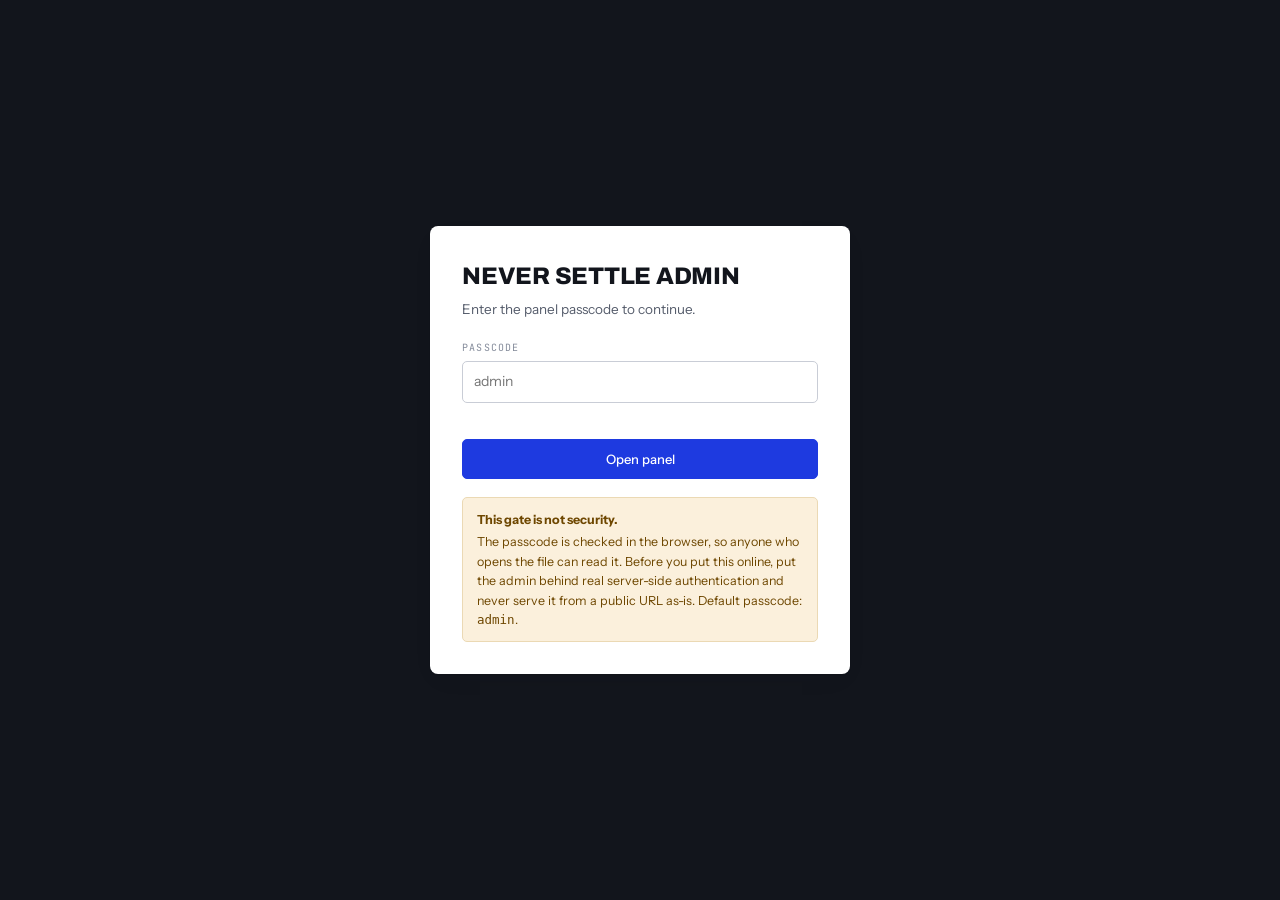
<file: admin.html>
<!doctype html>
<html lang="en">
<head>
<meta charset="utf-8">
<meta name="viewport" content="width=device-width, initial-scale=1.0, viewport-fit=cover">
<title>NEVER SETTLE — Admin</title>
<meta name="robots" content="noindex, nofollow">
<meta name="theme-color" content="#12151C">
<link rel="icon" href="assets/img/favicon.svg" type="image/svg+xml">

<link rel="preconnect" href="https://fonts.googleapis.com">
<link rel="preconnect" href="https://fonts.gstatic.com" crossorigin>
<link rel="stylesheet" href="https://fonts.googleapis.com/css2?family=Archivo:wdth,wght@62..125,400..900&family=Instrument+Sans:wght@400;500;600&family=JetBrains+Mono:wght@400;500;700&display=swap">
<link rel="stylesheet" href="assets/css/admin.css">
<style>
/* fabric swatches, mirrored from the storefront so thumbnails match */
.f-obsidian{background:linear-gradient(155deg,#2B2B2A 0%,#101010 58%,#242422 100%)}
.f-bone{background:linear-gradient(155deg,#F1ECE1 0%,#DBD3C3 62%,#EAE4D8 100%)}
.f-sand{background:linear-gradient(155deg,#DCC7A6 0%,#BFA47D 60%,#D2BC99 100%)}
.f-cobalt{background:linear-gradient(155deg,#3A55E8 0%,#17257E 62%,#2C40BE 100%)}
.f-ash{background:linear-gradient(155deg,#B9B6AE 0%,#8B8880 60%,#A8A59D 100%)}
.f-moss{background:linear-gradient(155deg,#6E7A56 0%,#454E33 62%,#5D6848 100%)}
.f-char{background:linear-gradient(155deg,#4A4A47 0%,#25251F 60%,#3A3A35 100%)}
.f-olive{background:linear-gradient(155deg,#8A8459 0%,#5A5636 62%,#736E46 100%)}
.f-clay{background:linear-gradient(155deg,#C1795A 0%,#8E5138 60%,#AE6A4C 100%)}
.f-navy{background:linear-gradient(155deg,#2C3D5E 0%,#141F33 60%,#22314C 100%)}
.f-weave{position:relative}
.f-weave::after{
  content:"";position:absolute;inset:0;opacity:.14;mix-blend-mode:overlay;
  background-image:url("data:image/svg+xml,%3Csvg xmlns='http://www.w3.org/2000/svg' width='8' height='8'%3E%3Cpath d='M0 8L8 0M-2 2L2 -2M6 10L10 6' stroke='%23fff' stroke-opacity='.6' stroke-width='1.1'/%3E%3C/svg%3E");
}
</style>
</head>
<body>

<!-- ============================ GATE ============================ -->
<div class="gate" id="gate">
  <div class="gate-card">
    <h1>Never Settle Admin</h1>
    <p>Enter the panel passcode to continue.</p>
    <form id="gateForm">
      <div class="f">
        <label for="gatePass">Passcode</label>
        <input id="gatePass" type="password" autocomplete="current-password" placeholder="admin" required>
      </div>
      <p class="co-msg" id="gateMsg" style="color:#B2361F;font-size:12.5px;min-height:16px;margin:8px 0 0"></p>
      <button class="btn btn-pri" type="submit" style="width:100%;margin-top:12px">Open panel</button>
    </form>
    <div class="warn-box">
      <b>This gate is not security.</b>
      The passcode is checked in the browser, so anyone who opens the file can read it.
      Before you put this online, put the admin behind real server-side authentication
      and never serve it from a public URL as-is. Default passcode: <code>admin</code>.
    </div>
  </div>
</div>

<!-- ============================ SHELL ============================ -->
<div class="shell" id="shell" hidden>

  <aside class="rail" id="rail">
    <div class="rail-brand">
      <span class="dot"></span>
      <span>Never Settle<small>Control panel</small></span>
    </div>

    <nav class="rail-nav" id="railNav">
      <div class="rail-sec">Overview</div>
      <a href="#/dashboard" data-route="dashboard">
        <svg viewBox="0 0 24 24"><rect x="3" y="3" width="7.5" height="9" rx="1.5"/><rect x="13.5" y="3" width="7.5" height="5.5" rx="1.5"/><rect x="13.5" y="12" width="7.5" height="9" rx="1.5"/><rect x="3" y="15.5" width="7.5" height="5.5" rx="1.5"/></svg>
        Dashboard</a>

      <div class="rail-sec">Selling</div>
      <a href="#/orders" data-route="orders">
        <svg viewBox="0 0 24 24"><path d="M5.5 7.5h13l-1.1 12H6.6z" stroke-linejoin="round"/><path d="M9 9.5V6.8a3 3 0 0 1 6 0v2.7" stroke-linecap="round"/></svg>
        Orders <span class="pill" id="navOrders">0</span></a>
      <a href="#/invoices" data-route="invoices">
        <svg viewBox="0 0 24 24"><path d="M6 3h9l4 4v14H6z" stroke-linejoin="round"/><path d="M15 3v4h4M9 12h7M9 16h5" stroke-linecap="round"/></svg>
        Invoices</a>
      <a href="#/customers" data-route="customers">
        <svg viewBox="0 0 24 24"><circle cx="12" cy="8.5" r="3.6"/><path d="M5 20a7 7 0 0 1 14 0" stroke-linecap="round"/></svg>
        Customers</a>
      <a href="#/discounts" data-route="discounts">
        <svg viewBox="0 0 24 24"><path d="M3.5 12 12 3.5h8.5V12L12 20.5z" stroke-linejoin="round"/><circle cx="16" cy="8" r="1.4"/></svg>
        Discounts</a>

      <div class="rail-sec">Catalogue</div>
      <a href="#/products" data-route="products">
        <svg viewBox="0 0 24 24"><path d="M8.5 4 5 5.5 3 8.5l2.5 2 2-1.4V20h9V9.1l2 1.4 2.5-2-2-3L15.5 4a3.6 3.6 0 0 1-7 0z" stroke-linejoin="round"/></svg>
        Products <span class="pill" id="navProducts">0</span></a>
      <a href="#/inventory" data-route="inventory">
        <svg viewBox="0 0 24 24"><path d="M3.5 7.5 12 3.5l8.5 4v9L12 20.5l-8.5-4z" stroke-linejoin="round"/><path d="m3.5 7.5 8.5 4 8.5-4M12 11.5v9" stroke-linejoin="round"/></svg>
        Inventory <span class="pill" id="navStock">0</span></a>

      <div class="rail-sec">Store</div>
      <a href="#/settings" data-route="settings">
        <svg viewBox="0 0 24 24"><circle cx="12" cy="12" r="3"/><path d="M12 2.5v3M12 18.5v3M21.5 12h-3M5.5 12h-3M18.7 5.3l-2.1 2.1M7.4 16.6l-2.1 2.1M18.7 18.7l-2.1-2.1M7.4 7.4 5.3 5.3" stroke-linecap="round"/></svg>
        Settings</a>
    </nav>

    <div class="rail-foot">
      <a href="index.html" target="_blank" rel="noopener">
        <svg width="15" height="15" viewBox="0 0 24 24" fill="none" stroke="currentColor" stroke-width="1.7"><path d="M14 4h6v6M20 4l-8.5 8.5" stroke-linecap="round"/><path d="M18 14v5a1.5 1.5 0 0 1-1.5 1.5h-11A1.5 1.5 0 0 1 4 19V8a1.5 1.5 0 0 1 1.5-1.5H10" stroke-linecap="round"/></svg>
        View storefront</a>
      <a href="#" id="lockBtn">
        <svg width="15" height="15" viewBox="0 0 24 24" fill="none" stroke="currentColor" stroke-width="1.7"><rect x="4.5" y="10" width="15" height="10.5" rx="2"/><path d="M8 10V7a4 4 0 0 1 8 0v3" stroke-linecap="round"/></svg>
        Lock panel</a>
    </div>
  </aside>

  <main class="main">
    <header class="topbar">
      <button class="burger-admin" id="railBtn" aria-label="Open menu">
        <svg viewBox="0 0 24 24"><path d="M3 6h18M3 12h18M3 18h18" stroke-linecap="round"/></svg>
      </button>
      <div>
        <h1 id="viewTitle">Dashboard</h1>
        <p class="sub" id="viewSub">Store overview</p>
      </div>
      <div class="topbar-right" id="viewActions"></div>
    </header>

    <div class="view" id="view"></div>
  </main>
</div>

<div class="scrim" id="scrim"></div>

<div class="modal" id="modal" role="dialog" aria-modal="true" aria-labelledby="modalTitle">
  <div class="modal-sheet" id="modalSheet">
    <div class="modal-h">
      <div>
        <h3 id="modalTitle">Title</h3>
        <p class="sub" id="modalSub"></p>
      </div>
      <button class="x" id="modalX" aria-label="Close">
        <svg viewBox="0 0 24 24"><path d="m6 6 12 12M18 6 6 18" stroke-linecap="round"/></svg>
      </button>
    </div>
    <div class="modal-b" id="modalBody"></div>
    <div class="modal-f" id="modalFoot"></div>
  </div>
</div>

<div class="toast" id="toast" role="status"></div>

<script src="assets/js/data.js"></script>
<script src="assets/js/admin.js"></script>
</body>
</html>
</file>
<file: assets/css/admin.css>
/* ============================================================
   NEVER SETTLE — admin panel
   ============================================================ */
:root{
  color-scheme:light only;
  --bg:#EFF1F4;
  --panel:#FFFFFF;
  --panel-2:#F7F8FA;
  --rail:#12151C;
  --rail-2:#1B1F29;
  --rail-fg:#E8EAEE;
  --rail-fg-2:#8A90A0;
  --fg:#12151C;
  --fg-2:#555C6B;
  --fg-3:#858C9B;
  --line:#E0E3E9;
  --line-2:#C9CDD6;
  --accent:#1E3AE0;
  --accent-2:#3E58F0;
  --accent-soft:#EDF0FE;
  --good:#1B7A4B;
  --good-soft:#E6F4EC;
  --warn:#9A6400;
  --warn-soft:#FBF0DC;
  --crit:#B2361F;
  --crit-soft:#FBEAE6;
  --info-soft:#E9EEFB;
  --r:8px;
  --r-sm:5px;
  --shadow:0 1px 2px rgba(18,21,28,.06),0 8px 24px -12px rgba(18,21,28,.18);
  --ease:cubic-bezier(.22,.61,.36,1);
  --rail-w:236px;
}

*,*::before,*::after{box-sizing:border-box}
html{-webkit-text-size-adjust:100%}
body{
  margin:0;background:var(--bg);color:var(--fg);
  font-family:"Instrument Sans",-apple-system,BlinkMacSystemFont,"Segoe UI",sans-serif;
  font-size:14px;line-height:1.55;-webkit-font-smoothing:antialiased;
}
a{color:inherit;text-decoration:none}
button{font:inherit;color:inherit;background:none;border:0;cursor:pointer}
img{max-width:100%}
:focus-visible{outline:2px solid var(--accent);outline-offset:2px}
.mono{font-family:"JetBrains Mono",ui-monospace,Menlo,monospace;font-variant-numeric:tabular-nums}
[hidden]{display:none!important}

/* ============================ GATE ============================ */
.gate{
  position:fixed;inset:0;z-index:200;
  display:grid;place-items:center;padding:20px;
  background:var(--rail);
}
.gate-card{
  width:min(420px,100%);background:var(--panel);
  border-radius:var(--r);padding:32px;box-shadow:var(--shadow);
}
.gate-card h1{
  margin:0 0 4px;font-family:"Archivo",Arial,sans-serif;
  font-variation-settings:"wdth" 100,"wght" 800;
  font-size:24px;text-transform:uppercase;letter-spacing:-.01em;
}
.gate-card p{margin:0 0 20px;color:var(--fg-2);font-size:13.5px}
.gate-card .warn-box{
  background:var(--warn-soft);border:1px solid #EBD9B4;border-radius:var(--r-sm);
  padding:12px 14px;font-size:12.5px;color:#6E4700;margin-top:18px;
}
.gate-card .warn-box b{display:block;margin-bottom:3px}

/* ============================ SHELL ============================ */
.shell{display:grid;grid-template-columns:var(--rail-w) minmax(0,1fr);min-height:100vh}

.rail{
  background:var(--rail);color:var(--rail-fg);
  display:flex;flex-direction:column;
  position:sticky;top:0;height:100vh;
  padding-top:env(safe-area-inset-top,0px);
}
.rail-brand{
  display:flex;align-items:center;gap:9px;
  padding:20px 20px 18px;
  font-family:"Archivo",Arial,sans-serif;
  font-variation-settings:"wdth" 104,"wght" 850;
  font-size:15px;text-transform:uppercase;letter-spacing:.02em;
}
.rail-brand .dot{width:7px;height:7px;border-radius:50%;background:var(--accent-2);flex:none}
.rail-brand small{
  display:block;font-family:"JetBrains Mono",monospace;font-size:9px;
  letter-spacing:.18em;color:var(--rail-fg-2);font-weight:400;margin-top:2px;
}
.rail-nav{flex:1;overflow-y:auto;padding:6px 10px}
.rail-sec{
  font-family:"JetBrains Mono",monospace;font-size:9.5px;letter-spacing:.18em;
  text-transform:uppercase;color:var(--rail-fg-2);padding:16px 10px 7px;
}
.rail-nav a{
  display:flex;align-items:center;gap:11px;
  padding:9px 10px;border-radius:var(--r-sm);
  color:var(--rail-fg-2);font-size:13.5px;
  transition:background .18s var(--ease),color .18s var(--ease);
}
.rail-nav a svg{width:17px;height:17px;stroke:currentColor;fill:none;stroke-width:1.6;flex:none}
.rail-nav a:hover{background:var(--rail-2);color:var(--rail-fg)}
.rail-nav a.on{background:var(--accent);color:#fff}
.rail-nav a .pill{
  margin-left:auto;font-family:"JetBrains Mono",monospace;font-size:10px;
  background:var(--rail-2);color:var(--rail-fg-2);padding:2px 7px;border-radius:9px;
}
.rail-nav a.on .pill{background:rgba(255,255,255,.22);color:#fff}
.rail-foot{padding:14px;border-top:1px solid var(--rail-2)}
.rail-foot a{
  display:flex;align-items:center;gap:9px;color:var(--rail-fg-2);font-size:12.5px;
  padding:8px 10px;border-radius:var(--r-sm);
}
.rail-foot a:hover{background:var(--rail-2);color:var(--rail-fg)}

/* ============================ MAIN ============================ */
.main{min-width:0;display:flex;flex-direction:column}
.topbar{
  position:sticky;top:0;z-index:20;
  background:rgba(239,241,244,.9);backdrop-filter:blur(10px);
  border-bottom:1px solid var(--line);
  padding:14px clamp(16px,2.4vw,30px);
  display:flex;align-items:center;gap:16px;
}
.topbar h1{margin:0;font-size:19px;letter-spacing:-.015em;font-weight:600}
.topbar .sub{font-size:12.5px;color:var(--fg-3);margin:1px 0 0}
.topbar-right{margin-left:auto;display:flex;align-items:center;gap:10px}
.burger-admin{display:none}
.view{padding:clamp(16px,2.4vw,30px);flex:1}

/* ============================ PARTS ============================ */
.btn{
  display:inline-flex;align-items:center;gap:8px;justify-content:center;
  padding:9px 15px;border-radius:var(--r-sm);
  border:1px solid var(--line-2);background:var(--panel);
  font-size:13px;font-weight:500;white-space:nowrap;
  transition:background .18s var(--ease),border-color .18s var(--ease),color .18s var(--ease);
}
.btn:hover{background:var(--panel-2);border-color:var(--fg-3)}
.btn svg{width:15px;height:15px;stroke:currentColor;fill:none;stroke-width:1.7}
.btn-pri{background:var(--accent);border-color:var(--accent);color:#fff}
.btn-pri:hover{background:var(--accent-2);border-color:var(--accent-2);color:#fff}
.btn-danger{color:var(--crit);border-color:#E7C4BC}
.btn-danger:hover{background:var(--crit-soft);border-color:var(--crit)}
.btn-sm{padding:6px 11px;font-size:12px}

.card{background:var(--panel);border:1px solid var(--line);border-radius:var(--r);box-shadow:var(--shadow)}
.card-h{
  display:flex;align-items:center;gap:12px;flex-wrap:wrap;
  padding:15px 18px;border-bottom:1px solid var(--line);
}
.card-h h2{margin:0;font-size:15px;font-weight:600;letter-spacing:-.01em}
.card-h .sub{font-size:12px;color:var(--fg-3);margin:1px 0 0}
.card-h .right{margin-left:auto;display:flex;gap:8px;align-items:center;flex-wrap:wrap}
.card-b{padding:18px}
.card-b.flush{padding:0}

.kpis{display:grid;grid-template-columns:repeat(auto-fit,minmax(200px,1fr));gap:14px;margin-bottom:16px}
.kpi{background:var(--panel);border:1px solid var(--line);border-radius:var(--r);padding:16px 18px;box-shadow:var(--shadow)}
.kpi .l{
  font-family:"JetBrains Mono",monospace;font-size:10px;letter-spacing:.14em;
  text-transform:uppercase;color:var(--fg-3);display:block;margin-bottom:9px;
}
.kpi .v{font-size:27px;font-weight:600;letter-spacing:-.025em;line-height:1;display:block;
  font-family:"JetBrains Mono",monospace;font-variant-numeric:tabular-nums}
.kpi .d{font-size:12px;color:var(--fg-3);margin-top:7px;display:flex;align-items:center;gap:5px}
.kpi .d.up{color:var(--good)}
.kpi .d.down{color:var(--crit)}

/* tables */
.tbl-wrap{overflow-x:auto}
table.tbl{width:100%;border-collapse:collapse;font-size:13.5px}
.tbl th{
  text-align:left;padding:11px 14px;white-space:nowrap;
  font-family:"JetBrains Mono",monospace;font-size:10px;letter-spacing:.12em;
  text-transform:uppercase;color:var(--fg-3);font-weight:400;
  border-bottom:1px solid var(--line);background:var(--panel-2);
  position:sticky;top:0;
}
.tbl td{padding:11px 14px;border-bottom:1px solid var(--line);vertical-align:middle}
.tbl tbody tr{transition:background .15s var(--ease)}
.tbl tbody tr:hover{background:var(--panel-2)}
.tbl tbody tr.clickable{cursor:pointer}
.tbl .num{text-align:right;font-family:"JetBrains Mono",monospace;font-variant-numeric:tabular-nums;white-space:nowrap}
.tbl .acts{text-align:right;white-space:nowrap}
.tbl .acts button{padding:5px 9px;border-radius:var(--r-sm);color:var(--fg-2);font-size:12px}
.tbl .acts button:hover{background:var(--panel-2);color:var(--fg)}
.tbl .acts button.del:hover{background:var(--crit-soft);color:var(--crit)}
.empty{padding:46px 20px;text-align:center;color:var(--fg-3)}
.empty svg{width:34px;height:34px;stroke:var(--line-2);fill:none;stroke-width:1.3;margin-bottom:12px}
.empty p{margin:0 0 3px;color:var(--fg-2);font-size:14px}

/* product thumb reused from the storefront artwork */
.thumb,.thumb-sm{
  position:relative;display:block;overflow:hidden;flex:none;
  border:1px solid var(--line);border-radius:var(--r-sm);background:var(--panel-2);
}
.thumb{width:44px;aspect-ratio:3/4}
.thumb-sm{width:34px;aspect-ratio:3/4}
.thumb .swatch,.thumb-sm .swatch{position:absolute;inset:0}
.thumb svg,.thumb-sm svg{position:absolute;inset:0;width:100%;height:100%;padding:12% 18%;overflow:hidden}
.prod-cell{display:flex;align-items:center;gap:11px;min-width:0}
.prod-cell b{display:block;font-weight:500;font-size:13.5px;line-height:1.3}
.prod-cell span{font-family:"JetBrains Mono",monospace;font-size:10.5px;color:var(--fg-3)}

/* status pills — colour plus a written label, never colour alone */
.pill{
  display:inline-flex;align-items:center;gap:5px;
  padding:3px 9px;border-radius:20px;
  font-size:11.5px;font-weight:500;white-space:nowrap;
}
.pill::before{content:"";width:6px;height:6px;border-radius:50%;background:currentColor;flex:none}
.pill.pending  {background:var(--warn-soft);color:var(--warn)}
.pill.confirmed{background:var(--info-soft);color:var(--accent)}
.pill.packed   {background:var(--info-soft);color:var(--accent)}
.pill.shipped  {background:var(--accent-soft);color:var(--accent)}
.pill.delivered{background:var(--good-soft);color:var(--good)}
.pill.cancelled{background:var(--crit-soft);color:var(--crit)}
.pill.active   {background:var(--good-soft);color:var(--good)}
.pill.draft    {background:#EDEFF3;color:var(--fg-2)}
.pill.low      {background:var(--warn-soft);color:var(--warn)}
.pill.out      {background:var(--crit-soft);color:var(--crit)}
.pill.ok       {background:var(--good-soft);color:var(--good)}

/* filters */
.filters{display:flex;gap:8px;align-items:center;flex-wrap:wrap}
.inp,select.inp{
  font:inherit;font-size:13px;color:var(--fg);
  background:var(--panel);border:1px solid var(--line-2);border-radius:var(--r-sm);
  padding:8px 11px;min-width:0;
}
.inp:focus{outline:none;border-color:var(--accent)}
.search-inp{position:relative;display:flex;align-items:center}
.search-inp svg{position:absolute;left:10px;width:15px;height:15px;stroke:var(--fg-3);fill:none;stroke-width:1.7}
.search-inp input{padding-left:32px;min-width:200px}
.seg{display:inline-flex;border:1px solid var(--line-2);border-radius:var(--r-sm);overflow:hidden}
.seg button{padding:7px 12px;font-size:12.5px;color:var(--fg-2);border-right:1px solid var(--line)}
.seg button:last-child{border-right:0}
.seg button.on{background:var(--fg);color:#fff}

/* ============================ CHART ============================ */
.chart{position:relative}
.chart-head{display:flex;align-items:baseline;gap:12px;margin-bottom:4px}
.chart-head .big{font-size:25px;font-weight:600;letter-spacing:-.02em;font-family:"JetBrains Mono",monospace}
.chart-head .lbl{font-size:12.5px;color:var(--fg-3)}
.plot{position:relative;height:190px;margin-top:20px;padding-left:52px}
.grid-l{position:absolute;left:52px;right:0;border-top:1px dashed var(--line);}
.grid-l span{
  position:absolute;left:-52px;top:-8px;width:46px;text-align:right;
  font-family:"JetBrains Mono",monospace;font-size:10px;color:var(--fg-3);
}
.bars{position:absolute;inset:0 0 0 52px;display:flex;align-items:flex-end;gap:2px}
.bar-col{flex:1;height:100%;display:flex;align-items:flex-end;position:relative;cursor:default}
.bar{
  width:100%;background:var(--accent);
  border-radius:4px 4px 0 0;min-height:2px;
  transition:background .15s var(--ease);
}
.bar-col:hover .bar{background:var(--accent-2)}
.bar-col.zero .bar{background:var(--line-2)}
.x-axis{display:flex;gap:2px;margin:8px 0 0 52px}
.x-axis span{
  flex:1;text-align:center;
  font-family:"JetBrains Mono",monospace;font-size:9.5px;color:var(--fg-3);
  white-space:nowrap;overflow:hidden;
}
.tip{
  position:absolute;z-index:5;pointer-events:none;
  background:var(--rail);color:#fff;border-radius:var(--r-sm);
  padding:7px 10px;font-size:12px;white-space:nowrap;
  transform:translate(-50%,-112%);opacity:0;transition:opacity .14s;
  box-shadow:var(--shadow);
}
.tip.on{opacity:1}
.tip b{font-family:"JetBrains Mono",monospace;display:block;font-size:13px}
.tip span{color:var(--rail-fg-2);font-size:10.5px}

/* horizontal ranked bars */
.rank{display:grid;gap:11px}
.rank-row{display:grid;grid-template-columns:minmax(0,1fr) auto;gap:10px;align-items:center}
.rank-row .n{font-size:13px;overflow:hidden;text-overflow:ellipsis;white-space:nowrap}
.rank-row .v{font-family:"JetBrains Mono",monospace;font-size:12.5px;color:var(--fg-2)}
.rank-bar{grid-column:1/-1;height:6px;background:var(--panel-2);border-radius:3px;overflow:hidden}
.rank-bar i{display:block;height:100%;background:var(--accent);border-radius:3px}

/* ============================ MODAL / DRAWER ============================ */
.scrim{
  position:fixed;inset:0;z-index:90;background:rgba(18,21,28,.45);
  opacity:0;pointer-events:none;transition:opacity .28s var(--ease);
}
.scrim.on{opacity:1;pointer-events:auto}
.modal{
  position:fixed;inset:0;z-index:100;display:grid;place-items:center;padding:18px;
  pointer-events:none;visibility:hidden;
}
.modal.on{pointer-events:auto;visibility:visible}
.modal-sheet{
  width:min(620px,100%);max-height:calc(100dvh - 40px);overflow-y:auto;
  background:var(--panel);border-radius:var(--r);box-shadow:var(--shadow);
  transform:translateY(12px) scale(.98);opacity:0;
  transition:transform .3s var(--ease),opacity .24s var(--ease);
}
.modal.on .modal-sheet{transform:none;opacity:1}
.modal-sheet.wide{width:min(880px,100%)}
.modal-h{
  display:flex;align-items:center;gap:12px;padding:16px 20px;
  border-bottom:1px solid var(--line);position:sticky;top:0;background:var(--panel);z-index:2;
}
.modal-h h3{margin:0;font-size:16px;font-weight:600}
.modal-h .sub{font-size:12px;color:var(--fg-3);margin:1px 0 0}
.modal-h .x{margin-left:auto;width:32px;height:32px;display:grid;place-items:center;border-radius:var(--r-sm)}
.modal-h .x:hover{background:var(--panel-2)}
.modal-h .x svg{width:17px;height:17px;stroke:currentColor;fill:none;stroke-width:1.7}
.modal-b{padding:20px}
.modal-f{
  display:flex;gap:9px;justify-content:flex-end;padding:15px 20px;
  border-top:1px solid var(--line);position:sticky;bottom:0;background:var(--panel);
}

/* forms */
.form-grid{display:grid;grid-template-columns:1fr 1fr;gap:14px}
.f{display:flex;flex-direction:column;gap:6px}
.f.wide{grid-column:1/-1}
.f > label{
  font-family:"JetBrains Mono",monospace;font-size:10px;letter-spacing:.12em;
  text-transform:uppercase;color:var(--fg-3);
}
.f input,.f select,.f textarea{
  font:inherit;font-size:14px;color:var(--fg);
  background:var(--panel);border:1px solid var(--line-2);border-radius:var(--r-sm);
  padding:9px 11px;width:100%;
}
.f input:focus,.f select:focus,.f textarea:focus{outline:none;border-color:var(--accent)}
.f .hint{font-size:11.5px;color:var(--fg-3)}
.size-stock{display:grid;grid-template-columns:repeat(auto-fill,minmax(88px,1fr));gap:9px}
.size-stock .f > label{text-align:center}
.size-stock input{text-align:center;font-family:"JetBrains Mono",monospace}

/* order detail */
.od-grid{display:grid;grid-template-columns:minmax(0,1.4fr) minmax(0,1fr);gap:20px}
.od-box{background:var(--panel-2);border:1px solid var(--line);border-radius:var(--r-sm);padding:14px}
.od-box h4{
  margin:0 0 10px;font-family:"JetBrains Mono",monospace;font-size:10px;
  letter-spacing:.14em;text-transform:uppercase;color:var(--fg-3);font-weight:400;
}
.od-box p{margin:0 0 3px;font-size:13.5px}
.od-box .mut{color:var(--fg-3);font-size:12.5px}
.od-line{display:flex;gap:11px;align-items:center;padding:9px 0;border-bottom:1px solid var(--line)}
.od-line:last-child{border-bottom:0}
.od-line .g{flex:1;min-width:0}
.od-line b{display:block;font-weight:500;font-size:13.5px}
.od-line span{font-family:"JetBrains Mono",monospace;font-size:11px;color:var(--fg-3)}
.od-tot{display:flex;justify-content:space-between;padding:5px 0;font-size:13.5px;color:var(--fg-2)}
.od-tot b{font-family:"JetBrains Mono",monospace;color:var(--fg)}
.od-tot.grand{border-top:1px solid var(--line-2);margin-top:7px;padding-top:10px;font-size:15px;color:var(--fg)}
.od-tot.grand b{font-size:17px}
.steps{display:flex;flex-wrap:wrap;gap:6px}
.steps button{
  padding:7px 11px;border:1px solid var(--line-2);border-radius:var(--r-sm);
  font-size:12px;color:var(--fg-2);
}
.steps button:hover{border-color:var(--accent);color:var(--accent)}
.steps button.on{background:var(--fg);border-color:var(--fg);color:#fff}

/* invoice */
.inv{background:#fff;color:#12151C;padding:34px;font-size:13px}
.inv-top{display:flex;justify-content:space-between;gap:24px;flex-wrap:wrap;border-bottom:2px solid #12151C;padding-bottom:18px}
.inv-top h2{
  margin:0;font-family:"Archivo",Arial,sans-serif;font-variation-settings:"wdth" 104,"wght" 850;
  font-size:22px;text-transform:uppercase;letter-spacing:-.01em;
}
.inv-top .meta{text-align:right;font-family:"JetBrains Mono",monospace;font-size:11.5px;line-height:1.7}
.inv-parties{display:grid;grid-template-columns:1fr 1fr;gap:24px;padding:20px 0}
.inv-parties h4{margin:0 0 6px;font-family:"JetBrains Mono",monospace;font-size:9.5px;letter-spacing:.16em;text-transform:uppercase;color:#858C9B;font-weight:400}
.inv table{width:100%;border-collapse:collapse;margin-top:6px}
.inv th{text-align:left;padding:9px 8px;border-bottom:1px solid #C9CDD6;font-family:"JetBrains Mono",monospace;font-size:9.5px;letter-spacing:.12em;text-transform:uppercase;color:#858C9B;font-weight:400}
.inv td{padding:10px 8px;border-bottom:1px solid #E0E3E9}
.inv .num{text-align:right;font-family:"JetBrains Mono",monospace;font-variant-numeric:tabular-nums}
.inv-sum{margin-left:auto;width:min(290px,100%);margin-top:16px}
.inv-sum .r{display:flex;justify-content:space-between;padding:5px 0;color:#555C6B}
.inv-sum .r b{font-family:"JetBrains Mono",monospace;color:#12151C}
.inv-sum .r.grand{border-top:2px solid #12151C;margin-top:7px;padding-top:10px;color:#12151C;font-size:15px}
.inv-foot{margin-top:26px;padding-top:16px;border-top:1px solid #E0E3E9;color:#858C9B;font-size:11.5px}

/* toast */
.toast{
  position:fixed;left:50%;bottom:24px;z-index:150;
  background:var(--rail);color:#fff;padding:11px 18px;border-radius:var(--r-sm);
  font-size:13px;transform:translate(-50%,150%);transition:transform .4s var(--ease);
  box-shadow:var(--shadow);max-width:calc(100vw - 32px);
}
.toast.on{transform:translate(-50%,0)}
.toast.bad{background:var(--crit)}

.note{
  background:var(--info-soft);border:1px solid #CBD6F6;border-radius:var(--r-sm);
  padding:12px 14px;font-size:12.5px;color:#22337A;
}
.note b{display:block;margin-bottom:2px}
.note.warn{background:var(--warn-soft);border-color:#EBD9B4;color:#6E4700}

.two{display:grid;grid-template-columns:minmax(0,1.6fr) minmax(0,1fr);gap:16px}
.stack{display:grid;gap:16px}

/* ============================ RESPONSIVE ============================ */
@media (max-width:1080px){
  .two,.od-grid{grid-template-columns:1fr}
}
@media (max-width:860px){
  .shell{grid-template-columns:1fr}
  .rail{
    position:fixed;top:0;bottom:0;left:0;width:var(--rail-w);z-index:110;
    transform:translateX(-102%);transition:transform .34s var(--ease);height:100dvh;
  }
  .rail.on{transform:none}
  .burger-admin{display:grid;place-items:center;width:38px;height:38px;border-radius:var(--r-sm)}
  .burger-admin svg{width:19px;height:19px;stroke:currentColor;fill:none;stroke-width:1.7}
  .form-grid{grid-template-columns:1fr}
  .search-inp input{min-width:0;width:100%}
  .topbar{flex-wrap:wrap}
}
@media (max-width:1180px){
  .x-axis span:nth-child(even){visibility:hidden}
}
@media (max-width:560px){
  .kpis{grid-template-columns:1fr 1fr}
  .kpi .v{font-size:21px}
  .inv{padding:18px}
  .inv-parties{grid-template-columns:1fr}
  .plot{padding-left:44px}
  .bars,.grid-l{left:44px}
  .x-axis{margin-left:44px}
  .x-axis span:nth-child(even){visibility:hidden}
}
@media (hover:none){
  .inp,.f input,.f select,.f textarea{font-size:16px}
}

/* ============================ PRINT ============================ */
@media print{
  body{background:#fff}
  .rail,.topbar,.modal-h,.modal-f,.scrim,.toast{display:none!important}
  .modal{position:static;padding:0;visibility:visible;pointer-events:auto}
  .modal-sheet{box-shadow:none;max-height:none;width:100%;transform:none;opacity:1;overflow:visible}
  .modal-b{padding:0}
  .inv{padding:0}
  .shell{display:block}
  @page{margin:16mm}
}
</file>
